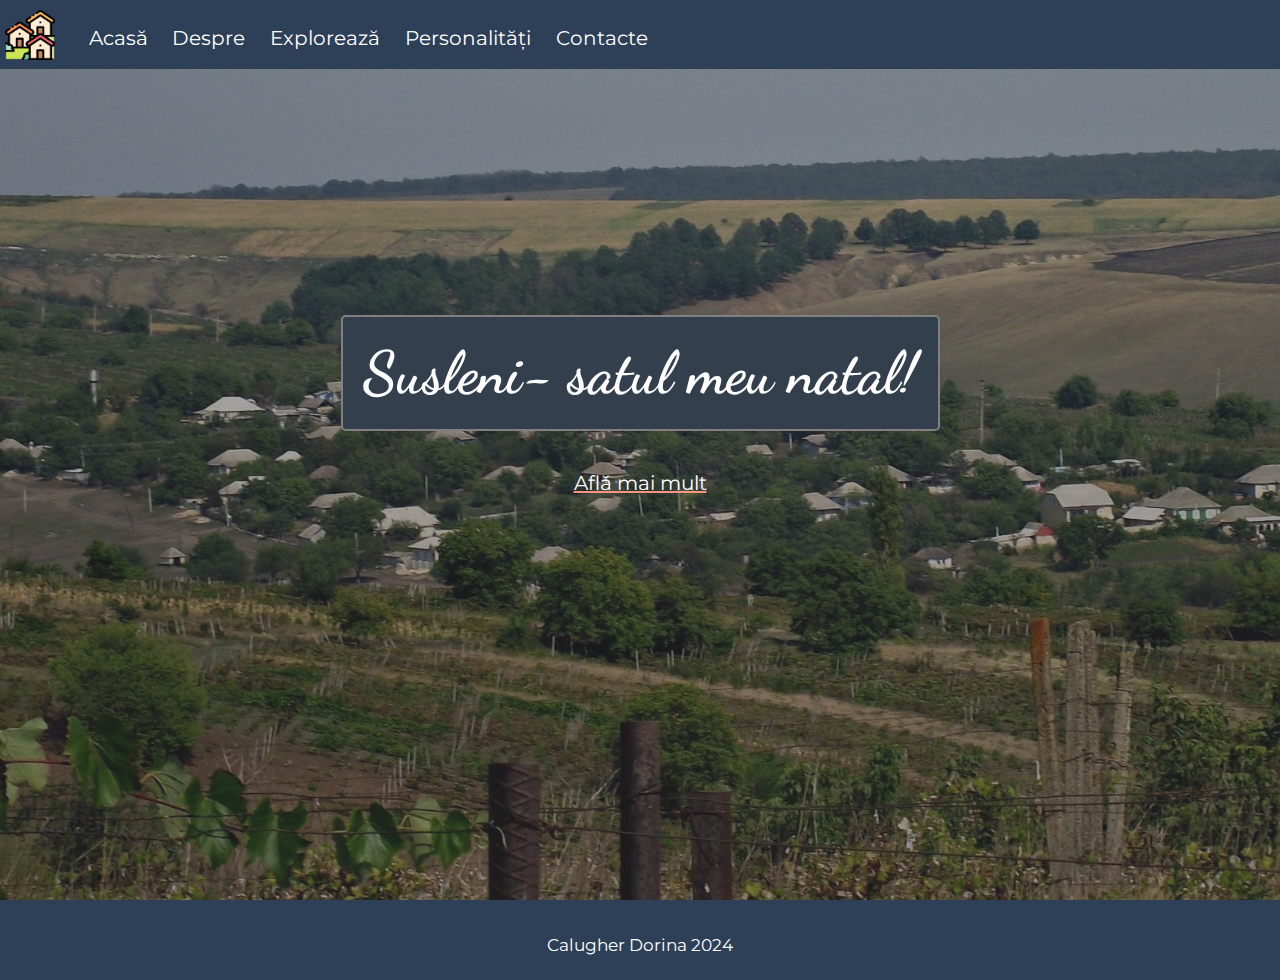
<file: index.html>
<!DOCTYPE html>
<html>
<head>
    <meta charset="UTF-8">
    <meta name="viewport" content="width=device-width, initial-scale=1.0">
  
    <link rel="stylesheet" href="css/style.css">
    <link rel="stylesheet" href="https://cdnjs.cloudflare.com/ajax/libs/font-awesome/6.1.1/css/all.min.css"/>
    <link rel="icon" href="images/orhei.png">  
    <script src="js/script.js"></script>
   
    <title>Susleni-localitatea mea natală</title>
</head>
<body>
    <header>
       <img class="logo" src="images/village.png">
        <navbar>
    <a href="index.html">Acasă</a>
    <a href="pages/despre.html">Despre </a>
    <a href="pages/exploreaza.html">Explorează </a>
    <a href="pages/personalitati.html">Personalități </a>
    <a href="pages/contacte.html">Contacte </a>
        </navbar>
       <i id="hamburger" onclick="mobileMenu()"class="fa-solid fa-bars"></i>
    </header>
    <main>
        <section id="index">
            <div class="index-info">
                <h1>Susleni- satul meu natal!</h1>
            
            <br/>

            <a href="pages/despre.html" class="link-index">Află mai mult</a>
            </div> 
            
        </section>
    </main>
    <footer>
        <span>Calugher Dorina 2024</span>
    </footer>
    
</body>
</html>
</file>
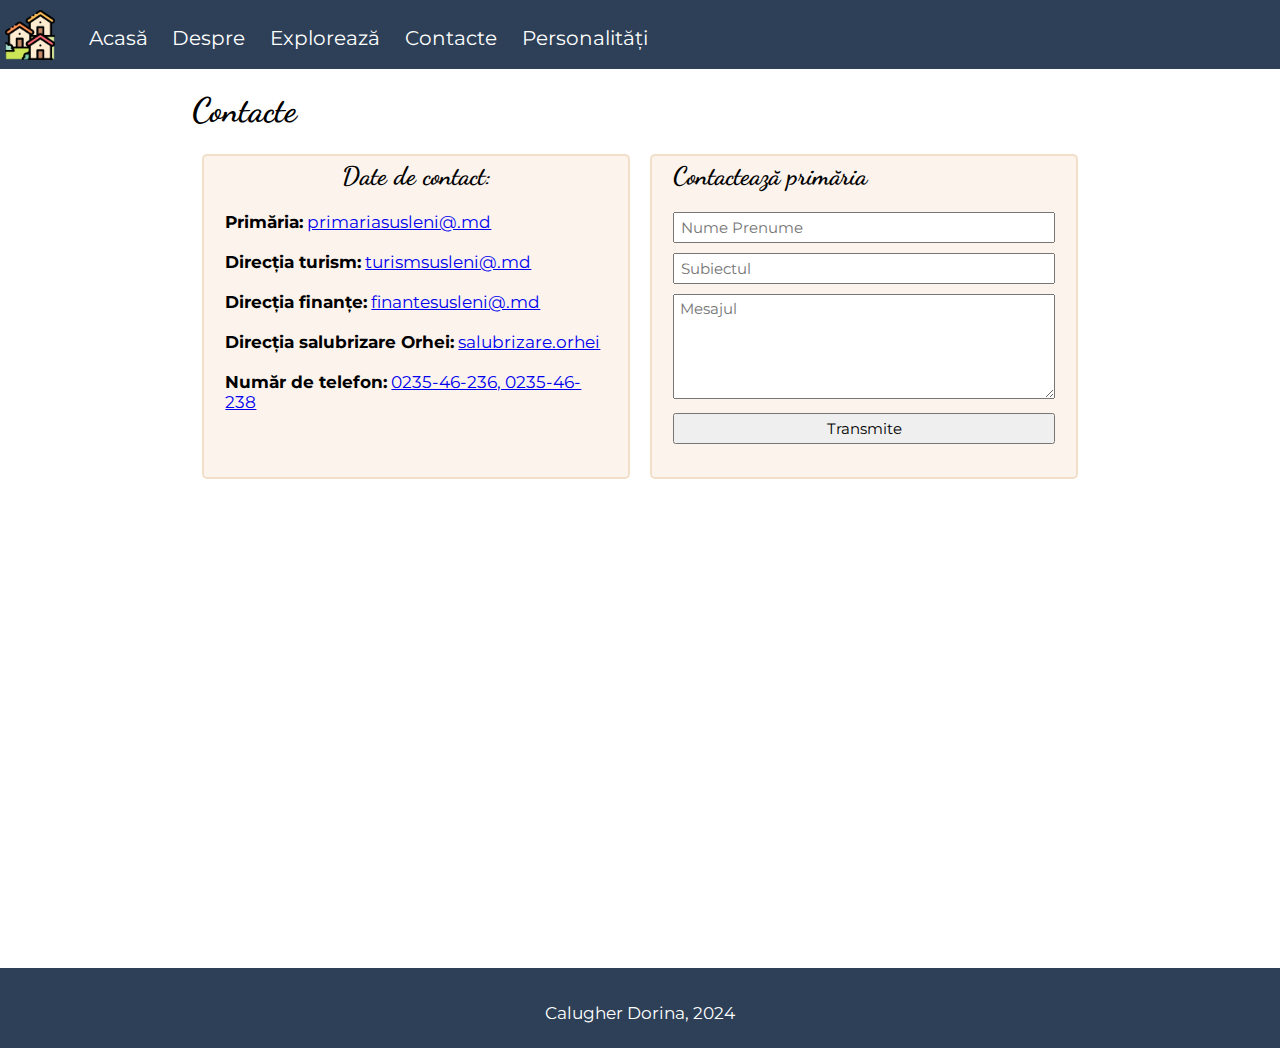
<file: pages/contacte.html>
<!DOCTYPE html>
<html>

<head>
    <meta charset="UTF-8">
    <meta name="viewport" content="width=device-width, initial-scale=1.0">

    <link rel="stylesheet" href="../css/style.css">
    <link rel="stylesheet" href="https://cdnjs.cloudflare.com/ajax/libs/font-awesome/6.1.1/css/all.min.css" />
    <link rel="icon" href="../images/orhei.png">
    <script src="../js/script.js"></script>

    <title>Susleni-localitatea mea</title>
</head>

<body>
    <header>
        <img class="logo" src="../images/village.png">
        <navbar>
            <a href="../index.html">Acasă</a>
            <a href="despre.html">Despre </a>
            <a href="exploreaza.html">Explorează </a>
            <a href="contacte.html">Contacte </a>
            <a href="personalitati.html">Personalități </a>
        </navbar>
        <i id="hamburger" onclick="mobileMenu()"class="fa-solid fa-bars"></i>
    </header>
    <main>
        <section>
            <h1 class="center">Contacte</h1>
           
            <div class="row">
            
                <div class="col-50">
             
                    <div class="contacte">
                        <h2 class="centered">Date de contact:</h2>
                        <b>Primăria:</b>
                        <a href="mailto:primariasusleni@.md">primariasusleni@.md</a>
                    <br/> <br/>
                    <b>Direcția turism:</b>
                        <a href="mailto:turismsusleni@.md">turismsusleni@.md</a>
                    <br/> <br/>
                    <b>Direcția finanțe:</b>
                    <a href="mailto:finantesusleni@.md">finantesusleni@.md</a>
                <br/> <br/>
 <b>Direcția salubrizare Orhei:</b>
                    <a target="_blank" href="https://orhei.md/index.php?pag=news&id=1065&l=ro">salubrizare.orhei</a>
                <br/> <br/>
                <b>Număr de telefon:</b>
                    <a href="tel:023546235">0235-46-236,  0235-46-238</a>
                <br/> <br/>
                    
    </div>
            </div>
            <div class="col-50">
              <form class="cform">
                <h2 class="center">Contactează primăria</h2>
<input type="text" placeholder="Nume Prenume">
<input type="text" placeholder="Subiectul">
<textarea rows="5"placeholder="Mesajul"></textarea>
         <input type="submit" value="Transmite">    
</form>
            </div>
        </div>
    </br>
            <iframe class="harta"
                src="https://www.google.com/maps/embed?pb=!1m18!1m12!1m3!1d10799.529609313126!2d28.982448559338874!3d47.41423489344183!2m3!1f0!2f0!3f0!3m2!1i1024!2i768!4f13.1!3m3!1m2!1s0x40cbfb17aec043d1%3A0x8495ec8e5308559f!2sSusleni%2C%20Moldova!5e0!3m2!1sro!2s!4v1723659267909!5m2!1sro!2s"
                width="600" height="450" style="border:0;" allowfullscreen="" loading="lazy"
                referrerpolicy="no-referrer-when-downgrade"></iframe>
        </section>
    </main>
    <footer>
        <span>Calugher Dorina, 2024</span>
    </footer>

</body>

</html>
</file>
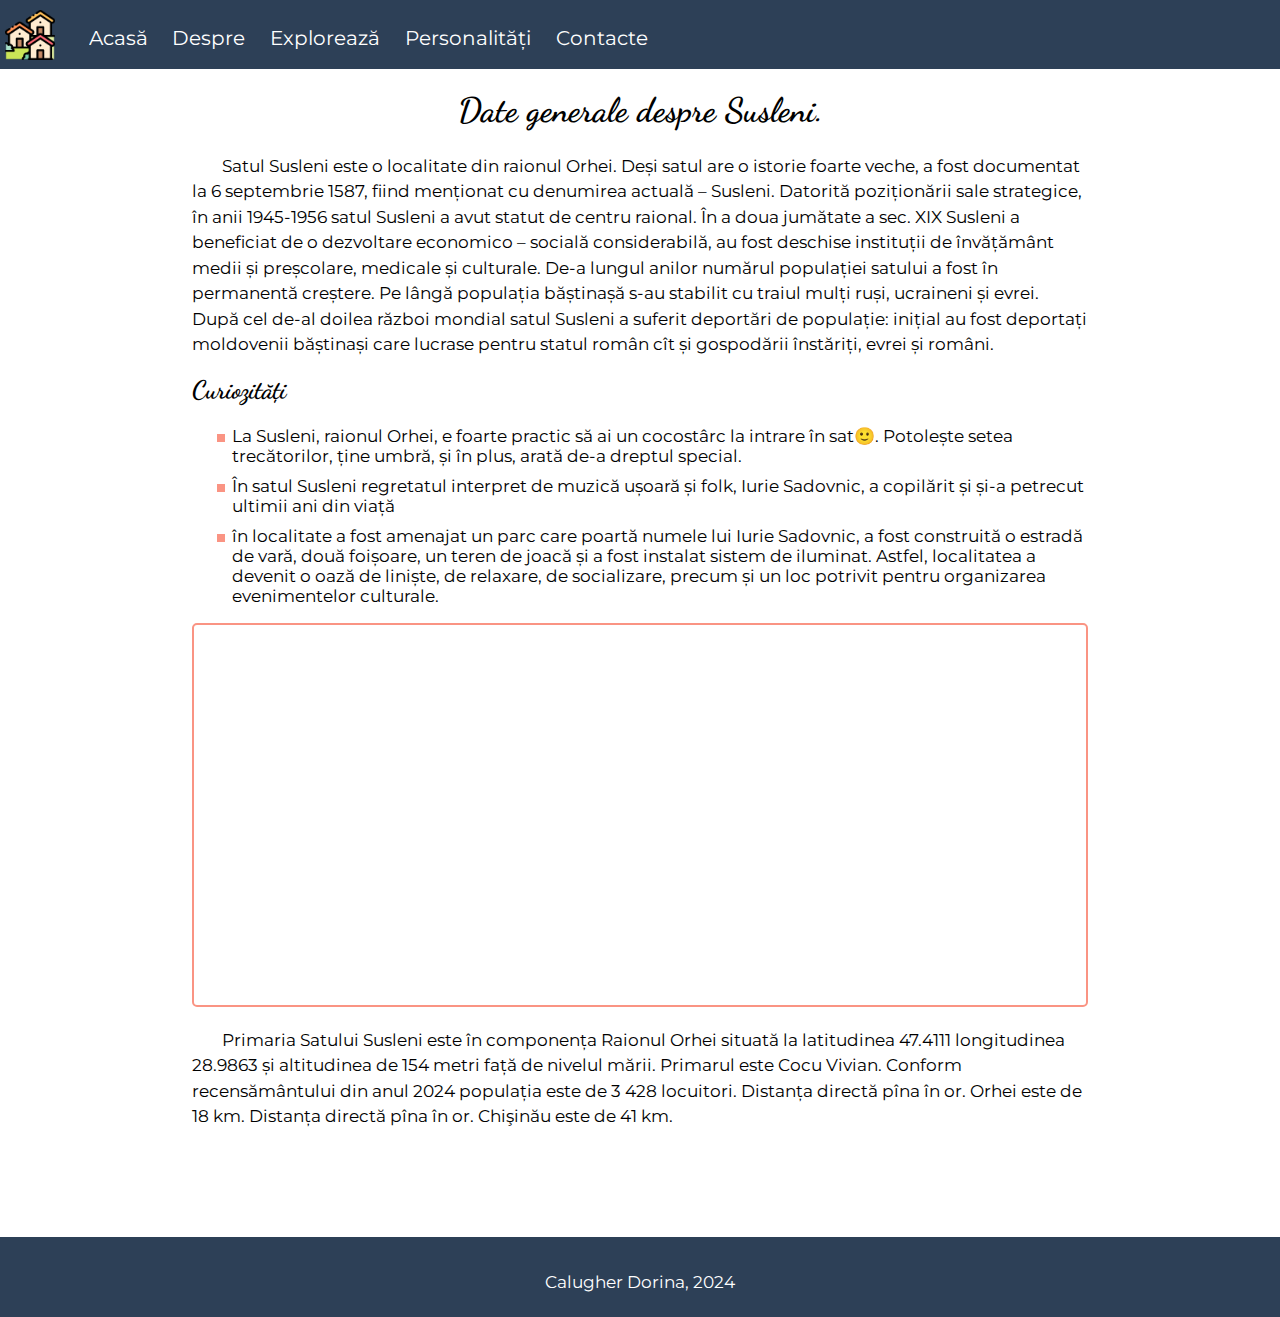
<file: pages/despre.html>
<!DOCTYPE html>
<html>

<head>
    <meta charset="UTF-8">
    <meta name="viewport" content="width=device-width, initial-scale=1.0">

    <link rel="stylesheet" href="../css/style.css">
    <link rel="stylesheet" href="https://cdnjs.cloudflare.com/ajax/libs/font-awesome/6.1.1/css/all.min.css" />
    <link rel="icon" href="../images/orhei.png">
    <script src="../js/script.js"></script>

    <title>Susleni-Despre</title>
</head>

<body>
    <header>
        <img class="logo" src="../images/village.png">
        <navbar>
            <a href="../index.html">Acasă</a>
            <a href="despre.html">Despre </a>
            <a href="exploreaza.html">Explorează </a>
           <a href="personalitati.html">Personalități </a>
           <a href="contacte.html">Contacte </a>
        </navbar>
        <i id="hamburger" onclick="mobileMenu()"class="fa-solid fa-bars"></i>
    </header>
    <main>
        <section>
            <h1 class="centered"> Date generale despre Susleni.</h1>

            <p>
                Satul Susleni este o localitate din raionul Orhei. Deși satul are o istorie foarte veche, a fost documentat la 6 septembrie 1587, fiind menționat cu denumirea actuală – Susleni. Datorită poziționării sale strategice, în anii 1945-1956 satul Susleni a avut statut de centru raional. În a doua jumătate a sec. XIX Susleni a beneficiat de o dezvoltare economico – socială considerabilă, au fost deschise instituții de învățământ medii și preșcolare, medicale și culturale.

De-a lungul anilor numărul populației satului a fost în permanentă creștere. Pe lângă populația băștinașă s-au stabilit cu traiul mulți ruși, ucraineni și evrei. După cel de-al doilea război mondial satul Susleni a suferit deportări de populație: inițial au fost deportați moldovenii băștinași care lucrase pentru statul român cît și gospodării înstăriți, evrei și români.

            </p>
            <h2>Curiozități</h2>
            <ul>
                <li>La Susleni, raionul Orhei, e foarte practic să ai un cocostârc la intrare în sat🙂. Potolește setea
                    trecătorilor, ține umbră, și în plus, arată de-a dreptul special.
                </li>

                <li>
                    În satul Susleni regretatul interpret de muzică ușoară și folk, Iurie Sadovnic, a copilărit și și-a
                    petrecut ultimii ani din viață
                </li>

                <li>
                    în localitate a fost amenajat un parc care poartă numele lui Iurie Sadovnic, a fost construită o
                    estradă de vară, două foișoare, un teren de joacă și a fost instalat sistem de iluminat. Astfel,
                    localitatea a devenit o oază de liniște, de relaxare, de socializare, precum și un loc potrivit
                    pentru organizarea evenimentelor culturale.
                </li>
            </ul>
            <iframe class="vframe" src="https://www.youtube.com/embed/yKzIDXinKyk?si=-cZ3h6tDspntkhJi"
                title="YouTube video player" frameborder="0"
                allow="accelerometer; autoplay; clipboard-write; encrypted-media; gyroscope; picture-in-picture; web-share"
                referrerpolicy="strict-origin-when-cross-origin" allowfullscreen></iframe>
        
        <p>
              Primaria Satului Susleni este în componența Raionul Orhei situată la latitudinea 47.4111 longitudinea
            28.9863 și altitudinea de 154 metri față de nivelul mării. Primarul este Cocu Vivian. Conform recensământului din anul 2024 populația este de 3 428 locuitori. Distanța
            directă pîna în or. Orhei este de 18 km. Distanța directă pîna în or. Chişinău este de 41 km.
        </p>
    </section>
    </main>
    <footer>
        <span>Calugher Dorina, 2024</span>
    </footer>

</body>

</html>
</file>
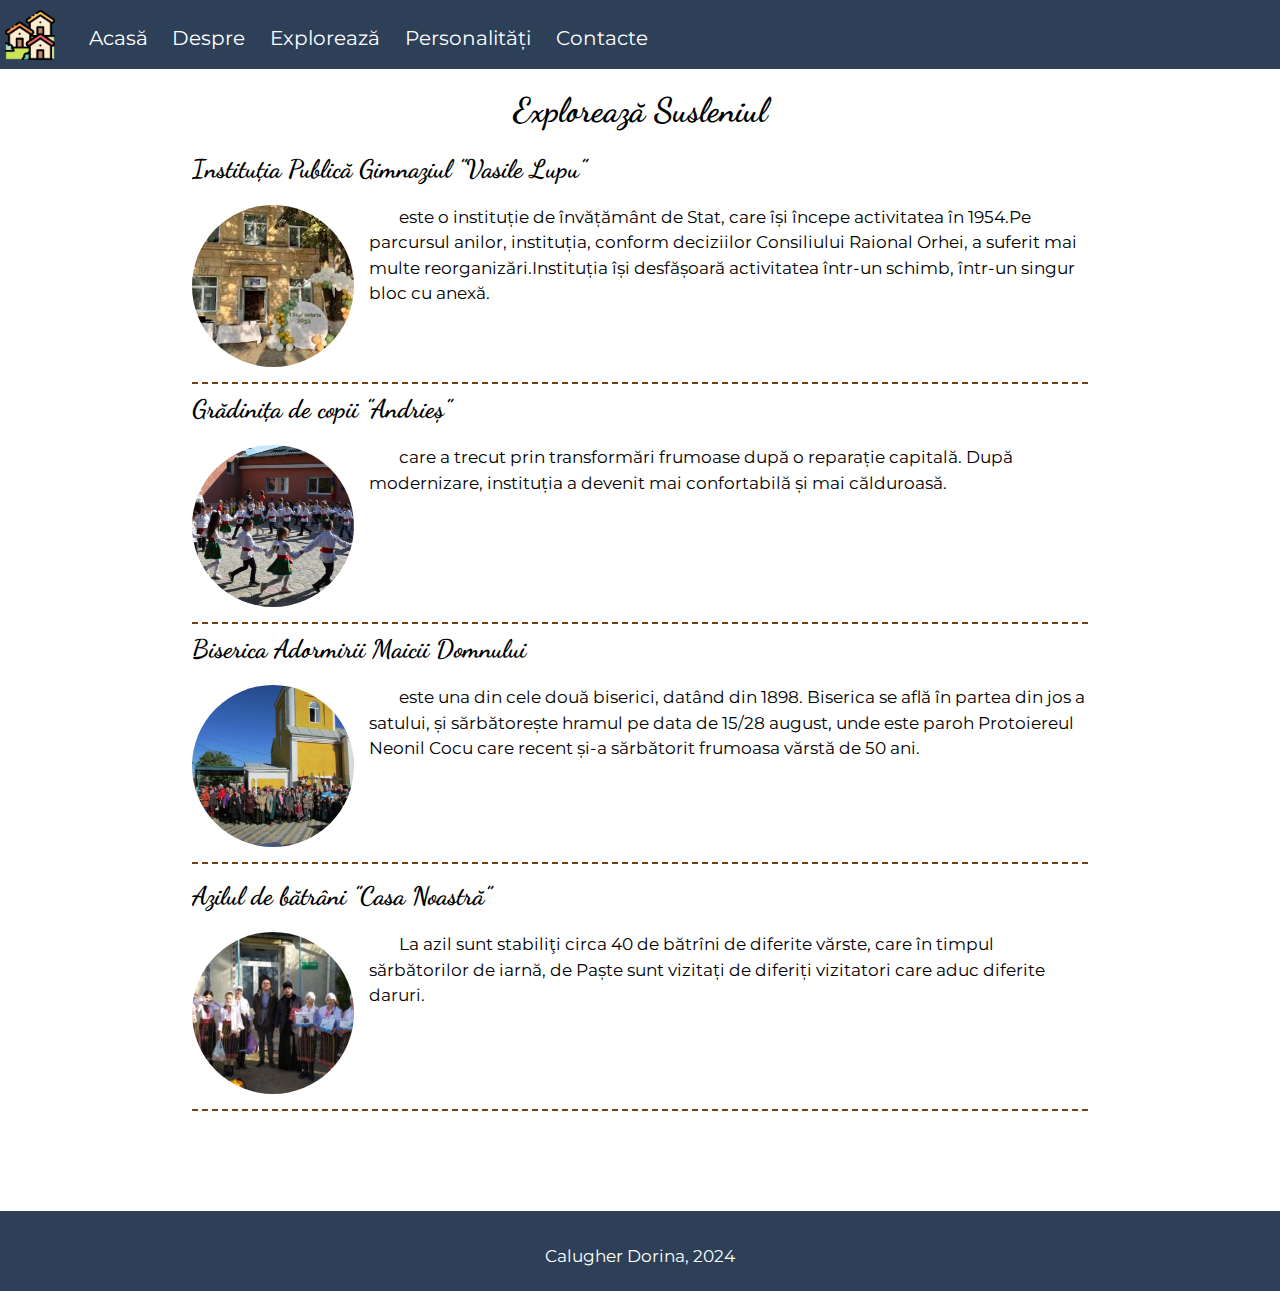
<file: pages/exploreaza.html>
<!DOCTYPE html>
<html>

<head>
    <meta charset="UTF-8">
    <meta name="viewport" content="width=device-width, initial-scale=1.0">

    <link rel="stylesheet" href="../css/style.css">
    <link rel="stylesheet" href="https://cdnjs.cloudflare.com/ajax/libs/font-awesome/6.1.1/css/all.min.css" />
    <link rel="icon" href="../images/orhei.png">
    <script src="../js/script.js"></script>

    <title>Susleni-Explorează</title>
</head>

<body>
    <header>
        <img class="logo" src="../images/village.png">
        <navbar>
            <a href="../index.html">Acasă</a>
            <a href="despre.html">Despre </a>
            <a href="exploreaza.html">Explorează </a>
             <a href="personalitati.html">Personalități </a>
             <a href="contacte.html">Contacte </a>

        </navbar>
        <i id="hamburger" onclick="mobileMenu()"class="fa-solid fa-bars"></i>
    </header>
    <main>
        <section>
            <h1 class="centered">Explorează Susleniul</h1>
            <div class="loc">
                <h2>Instituția Publică Gimnaziul ”Vasile Lupu” </h2>
                <img src="../images/gimnaziu.jpeg">
                <p>
                    este o instituție de învățământ de Stat, care își începe activitatea în 1954.Pe parcursul anilor,
                    instituția, conform deciziilor Consiliului Raional Orhei, a suferit mai multe
                    reorganizări.Instituția își desfășoară activitatea într-un schimb, într-un singur bloc cu anexă.
                </p>
            </div>
            <div class="loc">
                <h2>Grădinița de copii ”Andrieș” </h2>
                <img src="../images/gradinita.jpeg">
                <p> care a trecut prin transformări frumoase după o reparație capitală. După modernizare, instituția a
                    devenit mai confortabilă și mai călduroasă.

                </p>
            </div>
                <div class="loc">
                    <h2>Biserica Adormirii Maicii Domnului </h2>
                    <img src="../images/biserica2.jpeg">
                    <p>
                        este una din cele două biserici, datând din 1898. Biserica se află în partea din jos a satului,
                        și sărbătorește hramul pe data de 15/28 august, unde este paroh Protoiereul Neonil Cocu care
                        recent și-a sărbătorit frumoasa vărstă de 50 ani.
                    </p>
                </div>
                
                </p>
            </div>

            <div class="loc">
                <h2>Azilul de bătrâni ”Casa Noastră” </h2>
                <img src="../images/azil.jpg">
                <p>
                    La azil sunt stabiliţi circa 40 de bătrîni de diferite vărste, care în timpul sărbătorilor de iarnă, de Paște sunt vizitați de diferiți vizitatori care aduc diferite daruri.
            </div>

        </section>
    </main>
    <footer>
        <span>Calugher Dorina, 2024</span>
    </footer>

</body>

</html>
</file>
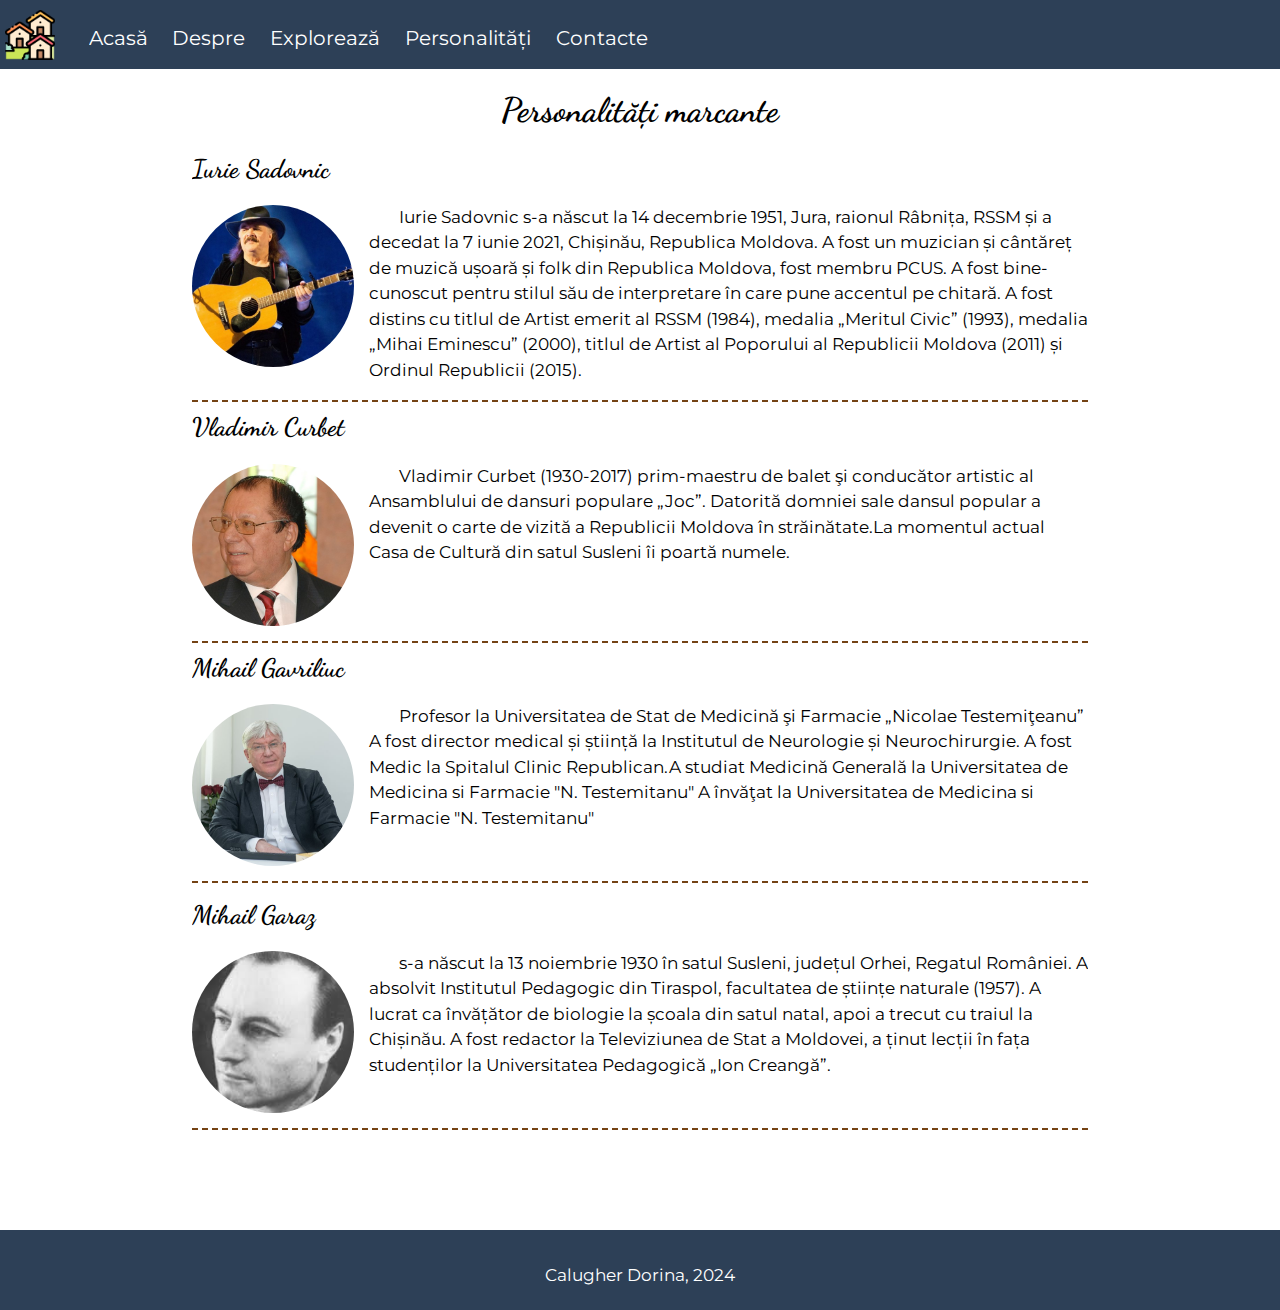
<file: pages/personalitati.html>
<!DOCTYPE html>
<html>

<head>
    <meta charset="UTF-8">
    <meta name="viewport" content="width=device-width, initial-scale=1.0">

    <link rel="stylesheet" href="../css/style.css">
    <link rel="stylesheet" href="https://cdnjs.cloudflare.com/ajax/libs/font-awesome/6.1.1/css/all.min.css" />
    <link rel="icon" href="../images/orhei.png">
    <script src="../js/script.js"></script>

    <title>Susleni-Personalitati marcante</title>
</head>

<body>
    <header>
        <img class="logo" src="../images/village.png">
        <navbar>
            <a href="../index.html">Acasă</a>
            <a href="despre.html">Despre </a>
            <a href="exploreaza.html">Explorează </a>
             <a href="personalitati.html">Personalități </a>
             <a href="contacte.html">Contacte </a>

             
        </navbar>
        <i id="hamburger" onclick="mobileMenu()"class="fa-solid fa-bars"></i>
    </header>
    <main>
        <section>
            <h1 class="centered">Personalități marcante</h1>
            <div class="loc">
                <h2> Iurie Sadovnic</h2>
                <img src="../images/sadovnic.jpeg">
                <p>
                    Iurie Sadovnic s-a născut la 14 decembrie 1951, Jura, raionul Râbnița, RSSM și a decedat la 7 iunie 2021, Chișinău, Republica Moldova. A fost un muzician și cântăreț de muzică ușoară și folk din Republica Moldova, fost membru PCUS. A fost bine-cunoscut pentru stilul său de interpretare în care pune accentul pe chitară.

A fost distins cu titlul de Artist emerit al RSSM (1984), medalia „Meritul Civic” (1993), medalia „Mihai Eminescu” (2000), titlul de Artist al Poporului al Republicii Moldova (2011) și Ordinul Republicii (2015).
                </p>
            </div>
            <div class="loc">
                <h2>Vladimir Curbet</h2>
                <img src="../images/curbet.jpg">
                <p> Vladimir Curbet (1930-2017) prim-maestru de balet şi conducător artistic al Ansamblului de dansuri populare „Joc”. Datorită domniei sale dansul popular a devenit o carte de vizită a Republicii Moldova în străinătate.La momentul actual Casa de Cultură din satul Susleni îi poartă numele.

                </p>
            </div>
                <div class="loc">
                    <h2>Mihail Gavriliuc </h2>
                    <img src="../images/gavriliuc.jpeg">
                    <p>
                        Profesor la Universitatea de Stat de Medicină şi Farmacie „Nicolae Testemiţeanu”  A fost director medical și știință la Institutul de Neurologie și Neurochirurgie. A fost Medic la Spitalul Clinic Republican.A studiat Medicină Generală la Universitatea de Medicina si Farmacie "N. Testemitanu" A învăţat la Universitatea de Medicina si Farmacie "N. Testemitanu"



                    </p>
                </div>
                
                </p>
            </div>

            <div class="loc">
                <h2>Mihail Garaz </h2>
                <img src="../images/garaz.jpeg">
                <p>
                    s-a născut la 13 noiembrie 1930 în satul Susleni, județul Orhei, Regatul României. A absolvit Institutul Pedagogic din Tiraspol, facultatea de științe naturale (1957). A lucrat ca învățător de biologie la școala din satul natal, apoi a trecut cu traiul la Chișinău. A fost redactor la Televiziunea de Stat a Moldovei, a ținut lecții în fața studenților la Universitatea Pedagogică „Ion Creangă”.
            </div>

        </section>
    </main>
    <footer>
        <span>Calugher Dorina, 2024</span>
    </footer>

</body>

</html>
</file>
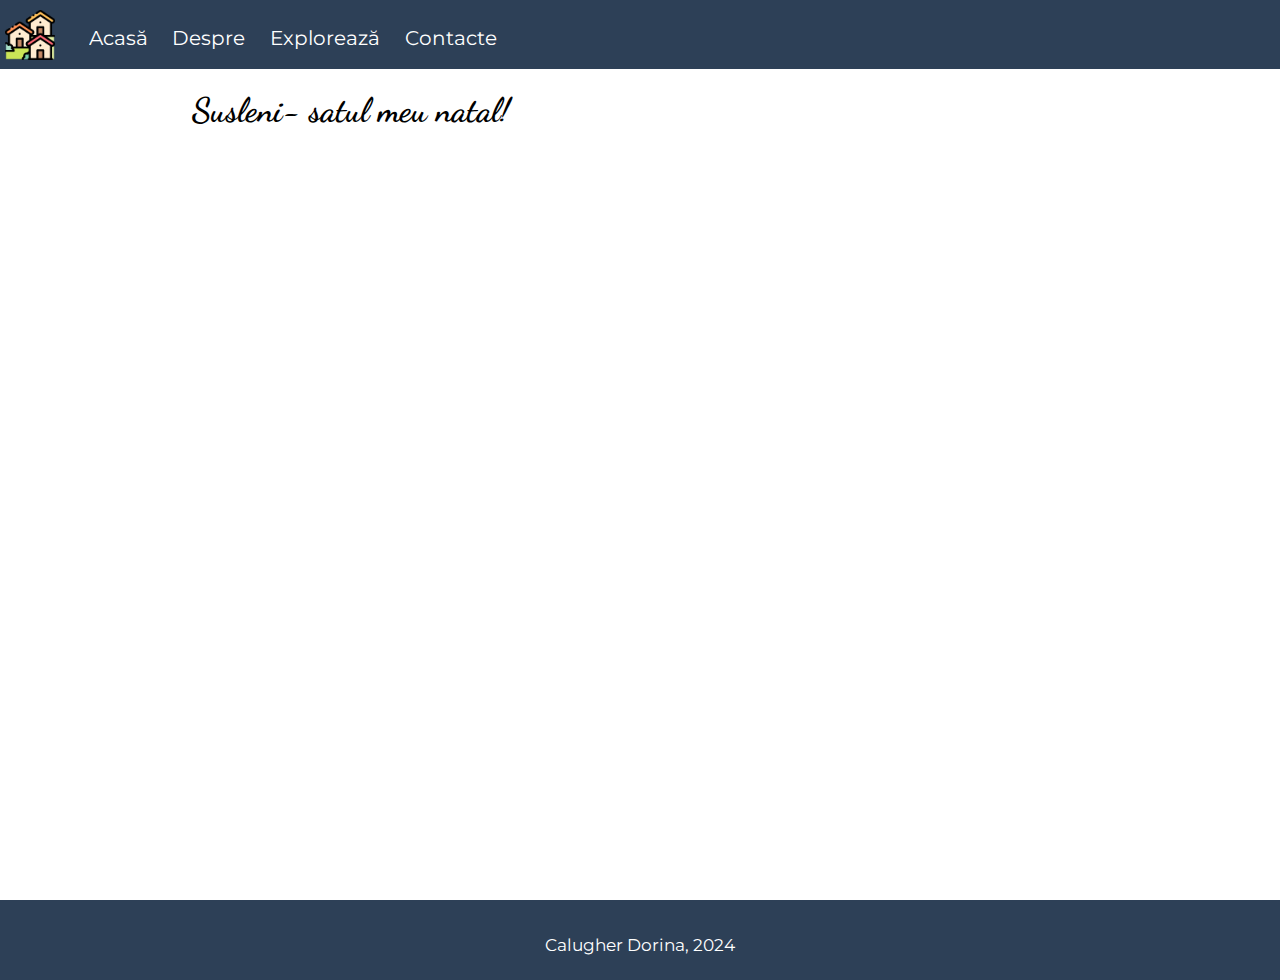
<file: pages/structura.html>
<!DOCTYPE html>
<html>
<head>
    <meta charset="UTF-8">
    <meta name="viewport" content="width=device-width, initial-scale=1.0">
  
    <link rel="stylesheet" href="../css/style.css">
    <link rel="stylesheet" href="https://cdnjs.cloudflare.com/ajax/libs/font-awesome/6.1.1/css/all.min.css"/>
    <link rel="icon" href="../images/orhei.png">  
    <script src="../js/script.js"></script>
   
    <title>Susleni-localitatea mea</title>
</head>
<body>
    <header>
       <img class="logo" src="../images/village.png">
        <navbar>
    <a href="../index.html">Acasă</a>
    <a href="despre.html">Despre </a>
    <a href="exploreaza.html">Explorează </a>
    <a href="contacte.html">Contacte </a>
        </navbar>
        <i id="hamburger" onclick="mobileMenu()"class="fa-solid fa-bars"></i>
    </header>
    <main>
        <section> 
            <h1>Susleni- satul meu natal!</h1>
        </section>
    </main>
    <footer>
        <span>Calugher Dorina, 2024</span>
    </footer>
    
</body>
</html>
</file>
<file: css/style.css>
@import url('https://fonts.googleapis.com/css2?family=Dancing+Script&family=Montserrat&display=swa');

 *{
    box-sizing: border-box;
 }
body {
    margin: 0;
    font-family: 'Montserrat', sans-serif;
    font-size: 17px;
}

main {
    min-height: 100vh;
}

header {
    background:#2d4057;
    position: fixed;
    width:100%;
    top: 0;
    padding: 10px 15px 5px 5px;
}
navbar {
    margin-left: 30px;
    margin-bottom: 10px;
    display: inline-block;
    overflow: auto;
}
navbar a {
    color: white;
    text-decoration: none;
    margin-right: 20px;
    font-size: 20px;

}
navbar a:hover {
    color: #f3deca;
    text-decoration: underline 1px;
}
footer {
    min-height: 80px;
    background: #2d4057;
    text-align:center;
    color: white;
    padding-top: 35px;

}

p {
    line-height: 150%;
    text-indent: 30px;
}
    li {
        margin-top: 10px;
        padding-left: 15 px;
        list-style-image: linear-gradient(#fa9483, #fa9483);
    }

h1, h2, h3, h4, h5, h6 {
    margin-top: 0;
    font-family: 'Dancing Script', cursive;

    h1 {
        font-size: 270%;
    }
    h2 {
        font-size: 200%;
    }
}
section {
    padding: 90px 15%;
}

.logo {
    height: 50px;
}

#index {
    background: linear-gradient(#34343460,#35353587),url('../images/fundal.jpg');
    background-size: cover;
    min-height: 100vh;
}
.index-info {
margin-top:25vh;
text-align: center;
}

.index-info h1 {
    font-size: 350%;
    color: white;
    border: 2px solid gray;
    display: inline-block;
    padding: 20px;
    border-radius: 5px;
    background-color: #333f4d;
}
.link-index {
    color: white;
    text-decoration: underline #fa9483 2px;
    font-size: 20px;
}
.link-index:hover {
    color: #f3de;
}

.centered {
    text-align: center;
}
.vframe { 
    width: 100%;
    height: 30vw;
    border: 2px solid #fa9483;
    border-radius: 5px;
    box-shadow: rgba(red, green, blue, alpha) 0px 7px 29px 0px;
}

.loc {
 overflow: auto;
 border-bottom: 2px #744214 dashed;
 margin-bottom: 10px;
}

.loc img {
   height: 18vh;
   width: 18vh;
   object-fit: cover; 
   border-radius:50%;
   float:left;
   margin-right: 15px;
   margin-bottom: 15px;
}
.harta {
    width: 100%;
    height: 40vh;
    border-radius: 5px;
}
.row {
overflow: auto;
}
[class^="col-"] {
 float: left;
    padding: 0px 10px;
}
.col-50 {
    width: 50%;
    
}
.col-33 {
    width: 33,3%;
    
}

.col-25 {
    width: 25%;
    
}
.contacte, .cform {
    border: 2px solid #f3deca;
    border-radius: 5px;
    background-color: #f3deca5c;
    padding: 5px 5%;
    height: 325px;
    margin-bottom: 15px;

}
.cform input, .cform textarea{
    width: 100%;
    font-size: 15px;
    font-family: inherit;
    margin-bottom: 10px;
    padding: 4px 6px;
   
}
#hamburger {
    color:white;
    font-size: 28px;
    position: absolute;
    right: 22px;
    top: 24px;
    cursor: pointer;
    display: none;
}

/* media trebuie sa fie la sfirsitul fisierului*/

@media (max-width:800px) {
   body {
    font-size: 16px;
   }
    section {
    padding: 90px 10px;
   }
   .index-info h1 {
    font-size: 250%;
   }
   .vframe {
    height: 55vw;
}
[class^="col-"] {
width: 100% !important;
   }
    navbar a {
        display:none;
    }
   
    navbar.mobile a {
        display: block;
        text-align: center;
        margin-top: 12px;
}
    
navbar {
        display: block;
}
    #hamburger{
        display: block;
    }
}
</file>
